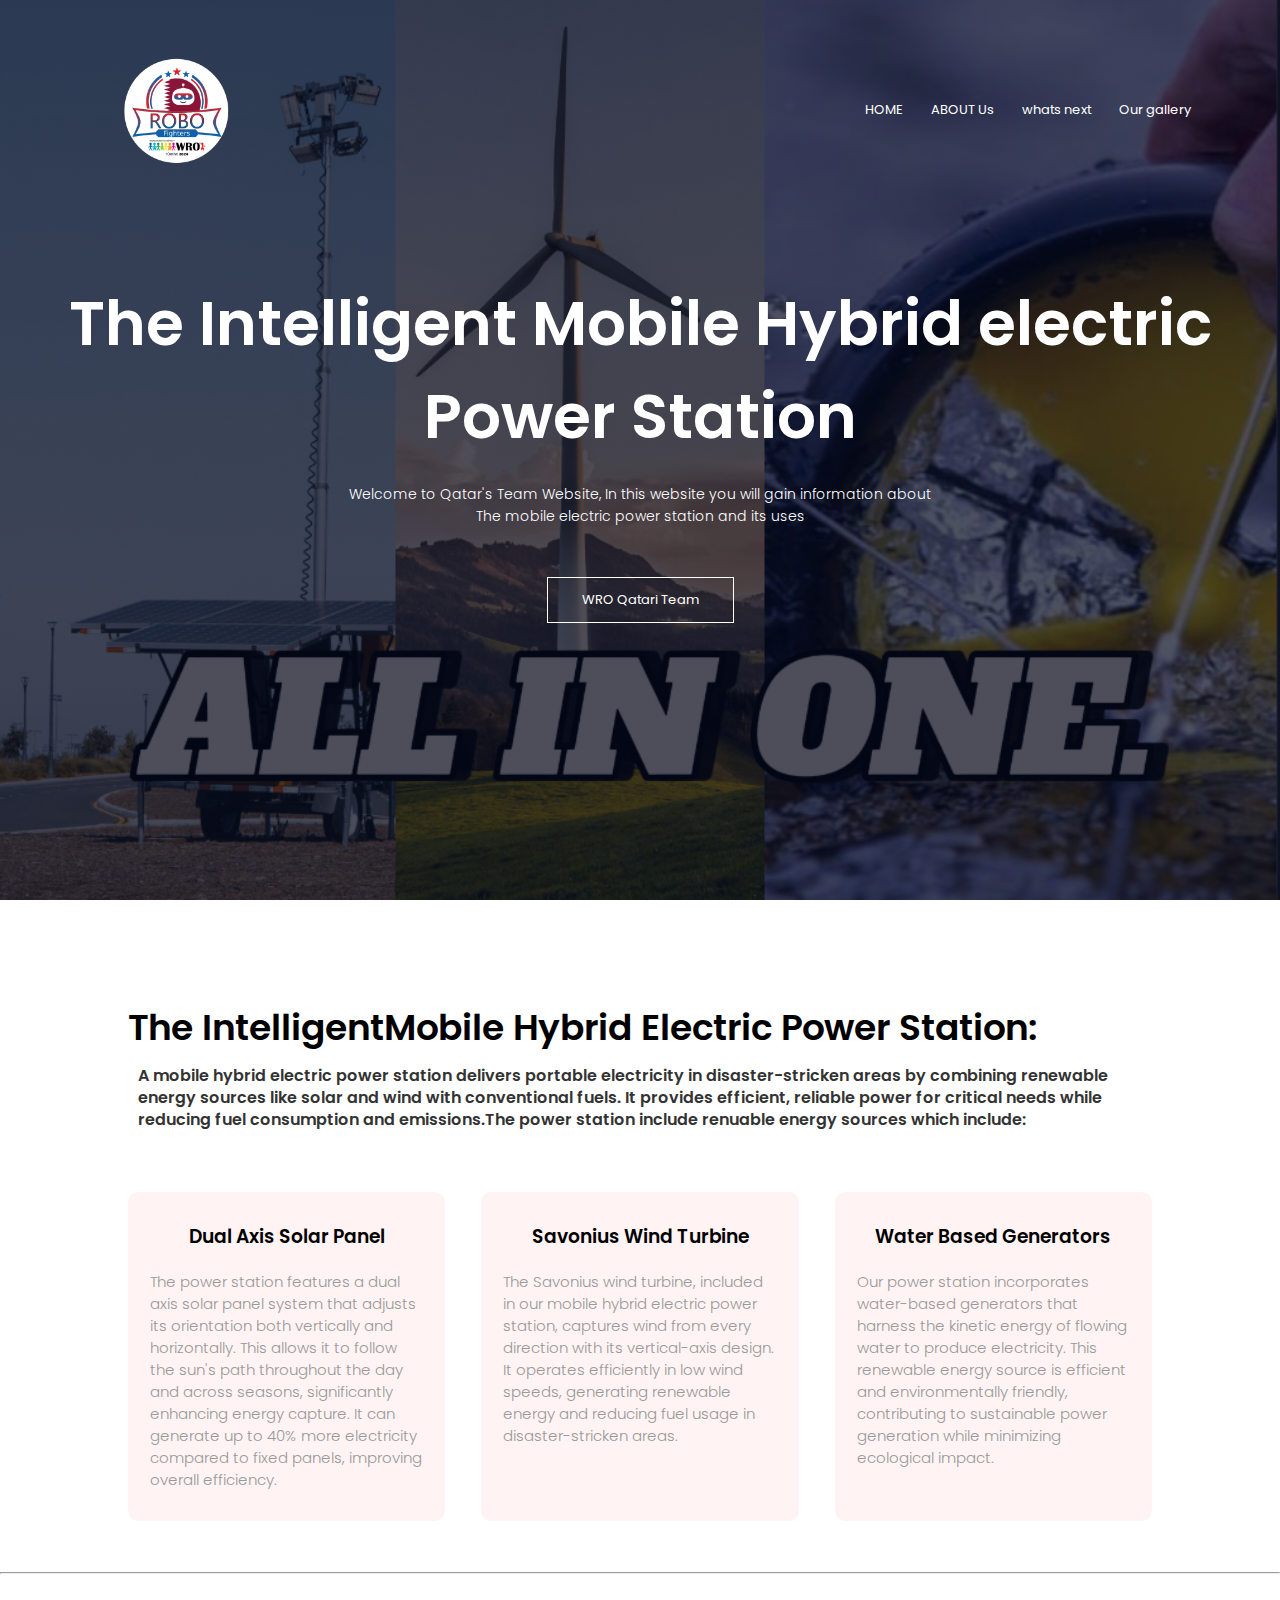
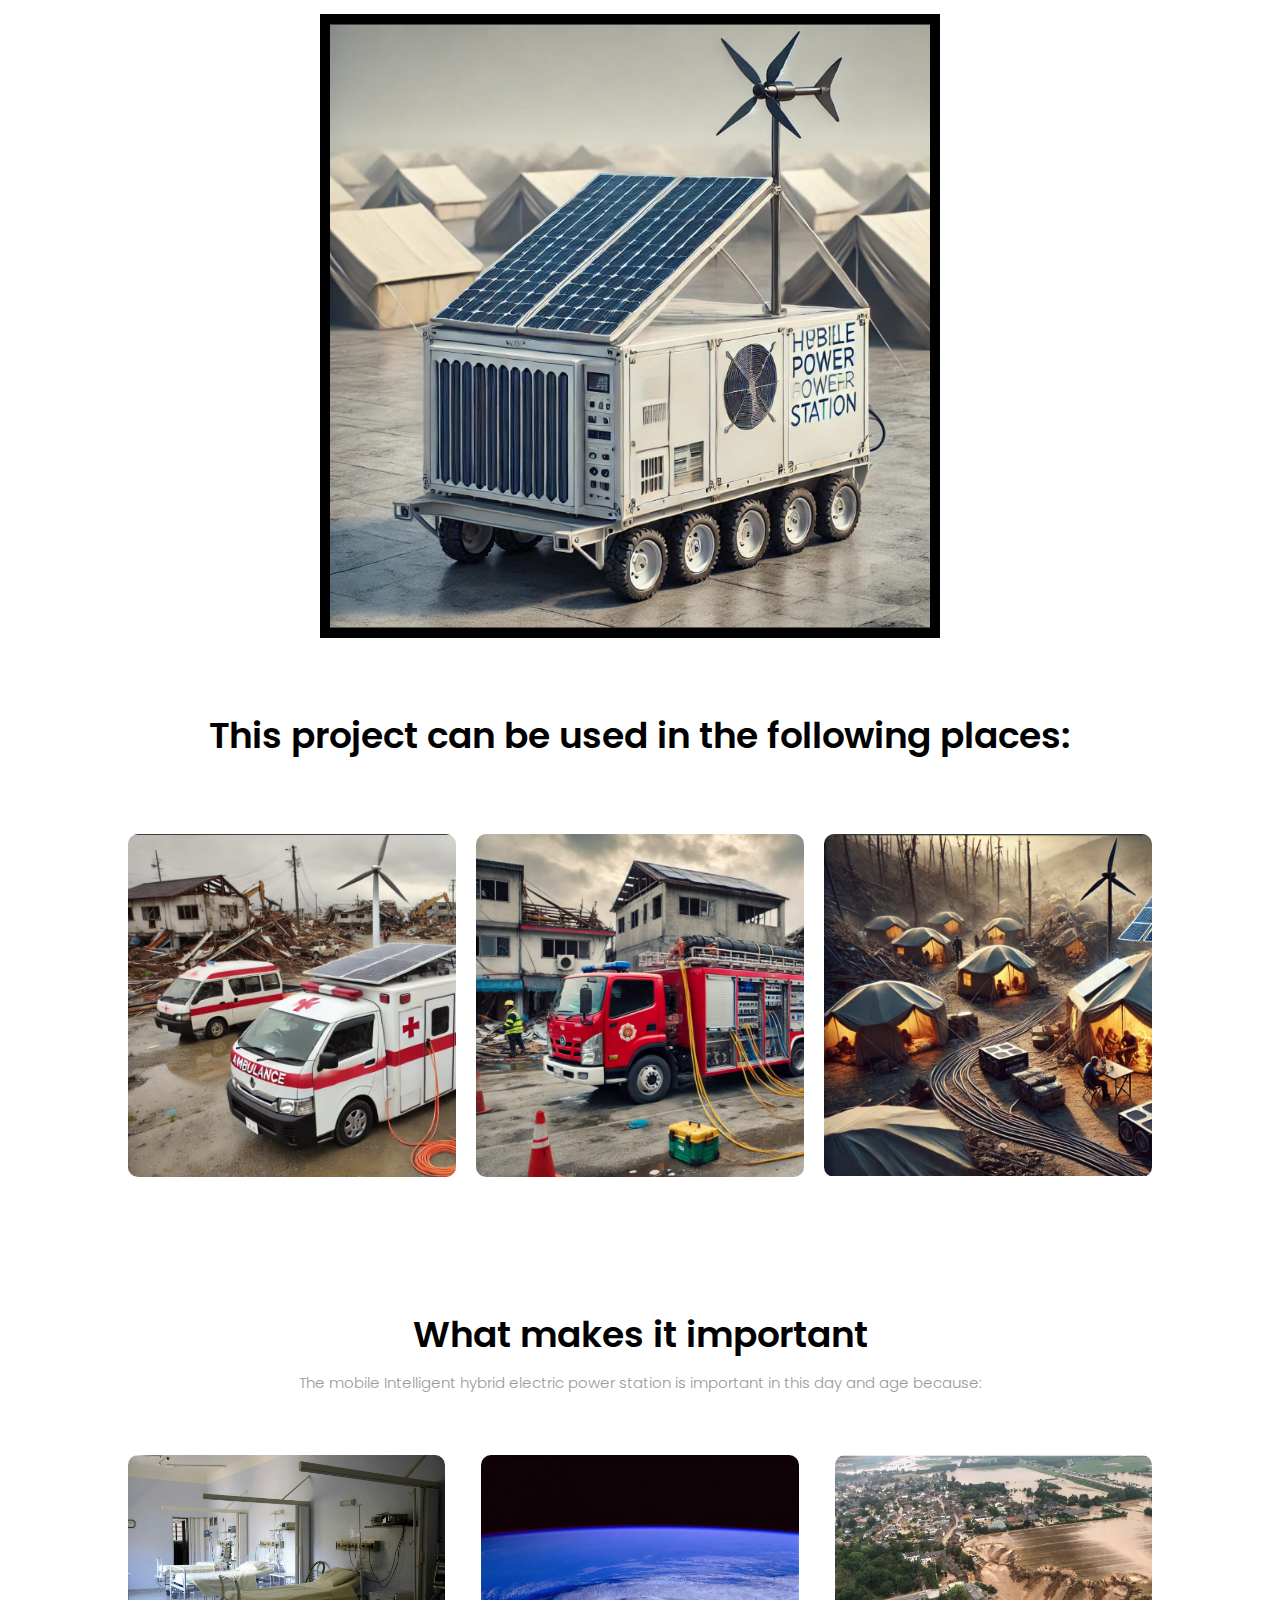
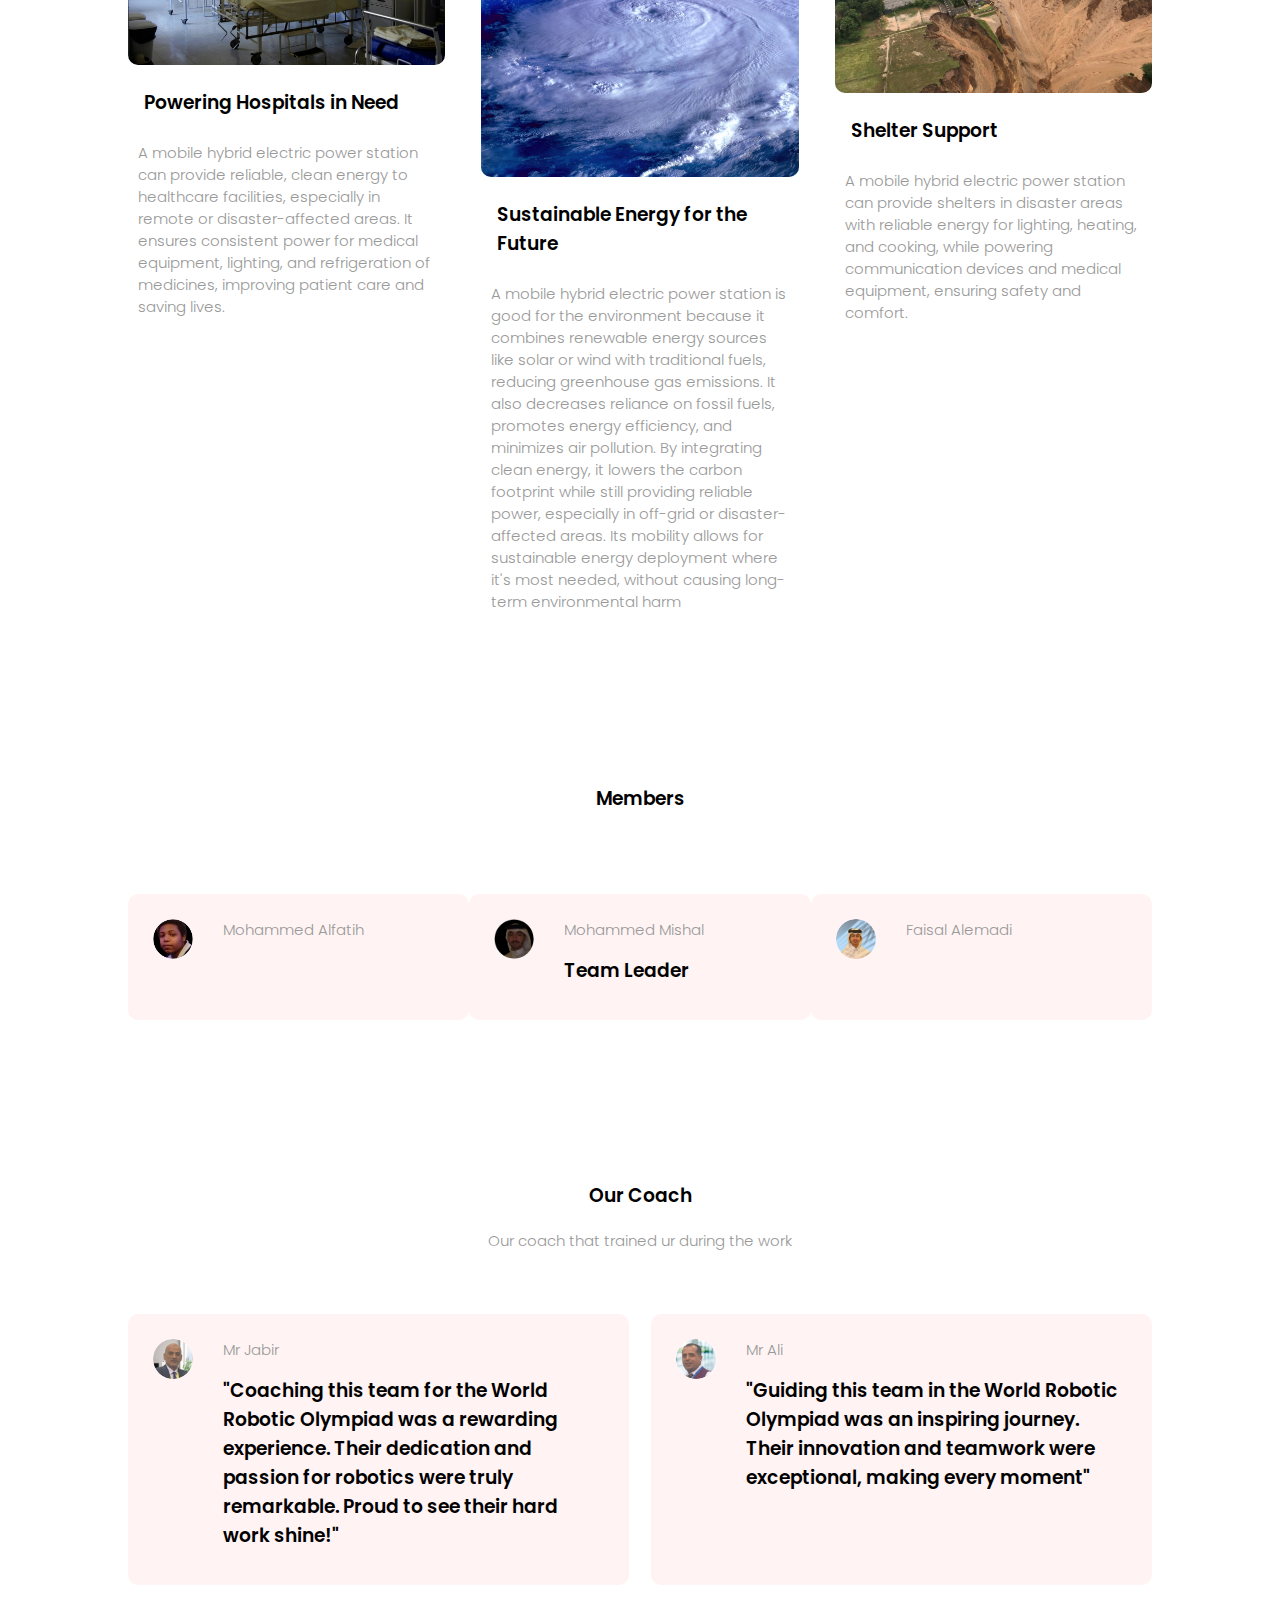
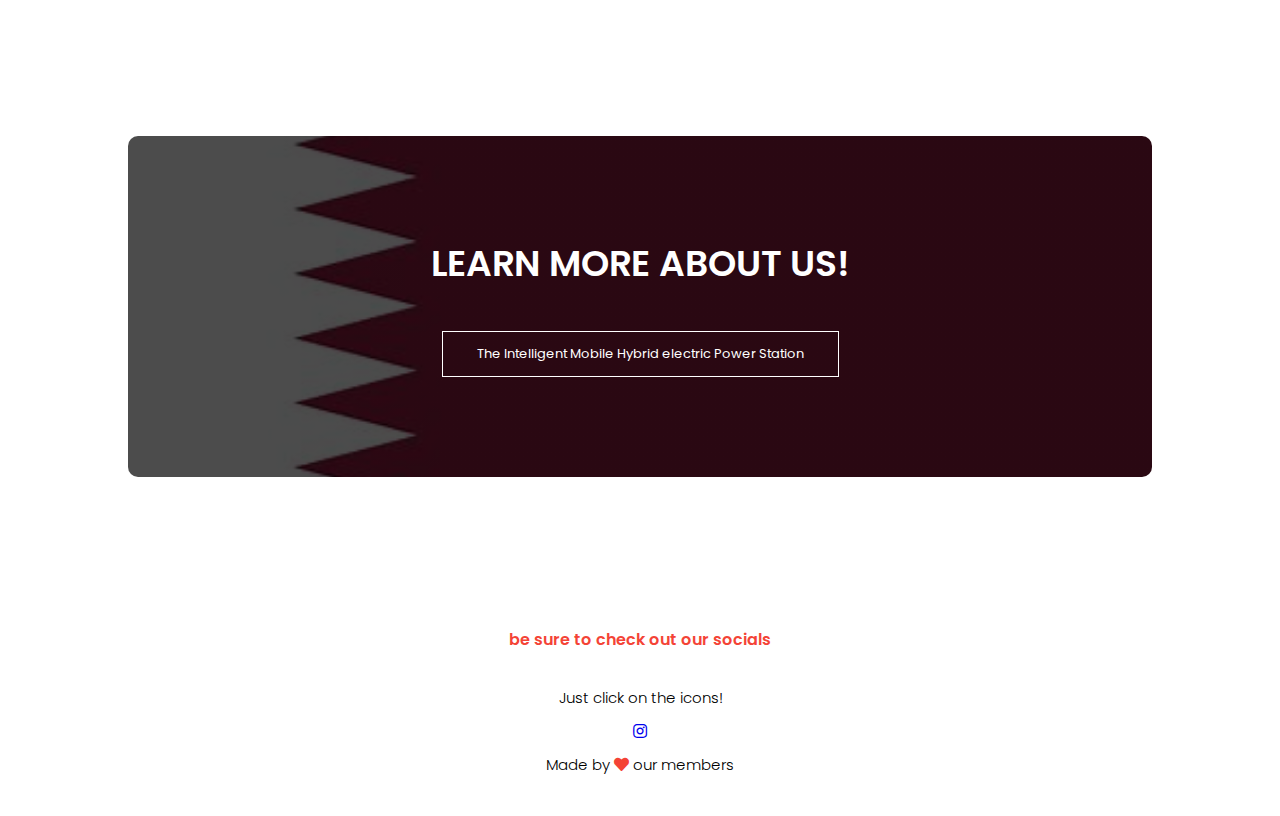
<file: index.html>
<!DOCTYPE html>
<html lang="en">
<head>
    <meta charset="UTF-8">
    <meta name="viewport" content="width=device-width, initial-scale=1.0">
    <title>Eco Website</title>
    <link rel="stylesheet" href="styles.css">
    <link rel="preconnect" href="https://fonts.googleapis.com">
<link rel="preconnect" href="https://fonts.gstatic.com" crossorigin>
<link href="https://fonts.googleapis.com/css2?family=Poppins:wght@300&display=swap" rel="stylesheet">
<link rel="stylesheet" href="https://cdnjs.cloudflare.com/ajax/libs/font-awesome/5.15.3/css/all.min.css" />
</head>
<body>
<section class="header">
    <nav>
        <div id="robologo">
            <a href="index.html">
                <img src="image/robo fighters logo new.png" style="width: 200px; height: auto;">
            </a>
        </div>
        <div class="nav-links" id="navLinks">
            <i class="fas fa-times" onclick="hideMenu()"></i>
         <ul>
            <li><a href="index.html">HOME</a></li>
            <li><a href="about.index - Copy copy.html">ABOUT Us</a></li>
            <li><a href="Blog.index - Copy - Copy - Copy.html">whats next</a></li>
            <li><a href="index2 copy.html">Our gallery</a></li>


         </ul>
        </div>
        <i class="fas fa-bars" onclick="showMenu()"></i>
    </nav>
    <div class="text-box">
        <h1>The Intelligent Mobile Hybrid electric Power Station</h1>
        <p>Welcome to Qatar's Team Website, In this website you will gain information about <br>The mobile electric power station and its uses</p>
        <a class="hero-btn">WRO Qatari Team</a>
    </div>

</section>
<!-- Course -->

<section class="course">
 <h1>The IntelligentMobile Hybrid Electric Power Station:</h1>
 <p>A mobile hybrid electric power station delivers portable electricity in disaster-stricken areas by combining renewable energy sources like solar and wind with conventional fuels. It provides efficient, reliable power for critical needs while reducing fuel consumption and emissions.The power station include renuable energy sources which include:</p>

 <div class="row">
<div class="course-col">
<h3>Dual Axis Solar Panel</h3>
<p>The power station features a dual axis solar panel system that adjusts its orientation both vertically and horizontally. This allows it to follow the sun's path throughout the day and across seasons, significantly enhancing energy capture. It can generate up to 40% more electricity compared to fixed panels, improving overall efficiency.</p>
</div>
<div class="course-col">
    <h3>Savonius Wind Turbine</h3>
    <p>The Savonius wind turbine, included in our mobile hybrid electric power station, captures wind from every direction with its vertical-axis design. It operates efficiently in low wind speeds, generating renewable energy and reducing fuel usage in disaster-stricken areas.</p>
    </div>
    <div class="course-col">
        <h3>Water Based Generators</h3>
        <p>Our power station incorporates water-based generators that harness the kinetic energy of flowing water to produce electricity. This renewable energy source is efficient and environmentally friendly, contributing to sustainable power generation while minimizing ecological impact.</p>
        </div>
 </div>


</section>

<!-- Gulf Map -->
<hr>
<section class="Gulf">
    <p> </p>
    <div class="image-container">
        <img src="image/mobile hybrid power station.png" alt="Map of Gulf States"> 
    </div>
</section>




<!-- campus -->

<section class="campus">
<h1>This project can be used in the following places:</h1>
<p></p>
<div class="row">
<div class="campus-col">
    <img src="image/powerstation for hospital.png">
    <div class="layer">
<h3>Hospital Support</h3>
    </div>
</div>
<div class="campus-col">
    <img src="image/power station for fire fighter.png">
    <div class="layer">
<h3>Firefighter support</h3>
    </div>
</div>
<div class="campus-col">
    <img src="image/power station for shlters.png">
    <div class="layer">
<h3>Shelter support</h3>
    </div>
</div>
</div>


</section>
<!--  Facilities-->
  <section class="facilities">
<h1>What makes it important</h1>
<p>The mobile Intelligent hybrid electric power station is important in this day and age because:</p>

<div class="row">
<div class="facilities-col">
    <img src="image/doc 1.jpg">
<h3>Powering Hospitals in Need</h3>
<P>A mobile hybrid electric power station can provide reliable, clean energy to healthcare facilities, especially in remote or disaster-affected areas. It ensures consistent power for medical equipment, lighting, and refrigeration of medicines, improving patient care and saving lives.</P>
</div>
<div class="facilities-col">
    <img src="hurricane-92968_1280.jpg">
<h3>Sustainable Energy for the Future</h3>
<P>A mobile hybrid electric power station is good for the environment because it combines renewable energy sources like solar or wind with traditional fuels, reducing greenhouse gas emissions. It also decreases reliance on fossil fuels, promotes energy efficiency, and minimizes air pollution. By integrating clean energy, it lowers the carbon footprint while still providing reliable power, especially in off-grid or disaster-affected areas. Its mobility allows for sustainable energy deployment where it's most needed, without causing long-term environmental harm</P>
</div>
<div class="facilities-col">
    <img src="image/flood.png">
<h3>Shelter Support</h3>
<P>A mobile hybrid electric power station can provide shelters in disaster areas with reliable energy for lighting, heating, and cooking, while powering communication devices and medical equipment, ensuring safety and comfort.</P>
</div>
</div>

  </section>

<!-- testimonials -->
 

<section class="testimonials">
    <h3>Members</h3>
    <P></P>
    <div class="row">
        
<div class="testimonial-col">
<img src="image/Profile picture.png">
<div>
    <p>Mohammed Alfatih</p>
    <h3></h3>
</div>
</div>

<div class="testimonial-col">
    <img src="image/Mo-mishalpfp.png">
    <div>
        <p>Mohammed Mishal</p>
        <h3>Team Leader</h3>
    </div>
    </div>
    
    <div class="testimonial-col">
        <img src="image/faisal pfp.png">
        <div>
            <p>Faisal Alemadi</p>
            <h3><br></h3>
        </div>
        </div>
    </div>
    
    

</section>


<!-- call to action -->
<section class="testimonials">
    <h3 >Our Coach</h3>
    <P>Our coach that trained ur during the work</P>
    <div class="row">
        
<div class="testimonial-col">
<img src="img1.jpg/jabir profile.png">
<div>
    <p>Mr Jabir</p>
    <h3>"Coaching this team for the World Robotic Olympiad was a rewarding experience. Their dedication and passion for robotics were truly remarkable. Proud to see their hard work shine!"</h3>
</div>
</div>

<div class="testimonial-col">
    <img src="img1.jpg/ali pfp.png">
    <div>
        <p>Mr Ali</p>
        <h3>"Guiding this team in the World Robotic Olympiad was an inspiring journey. Their innovation and teamwork were exceptional, making every moment"</h3>
    </div>
    </div>
    

    
    

</section>
 <section class="cta">
<h1>LEARN MORE ABOUT US!</h1>
<a href="about.index - Copy copy.html" class="hero-btn">The Intelligent Mobile Hybrid electric Power Station</a>
 </section>
 

<!-- Footer -->

<section class="footer">
<h4>be sure to check out our socials</h4>
<p>Just click on the icons!</p>
<div class="icon">

   
    
    
    <a href="https://www.instagram.com/robo_fighters.qa/" target="_blank">
    <i class="fab fa-instagram"></i>
    </a>
    
    
    
    
    </div>
<p>Made by <i class="fas fa-heart"></i>  our members</p>
</section>









<!-- Java script -->
<script>
var navLinks = document.getElementById("navLinks");
function showMenu(){
    navLinks.style.right = "0";
}

function hideMenu(){
    navLinks.style.right = "-200px";
}

</script>

</body>
</html>
</file>
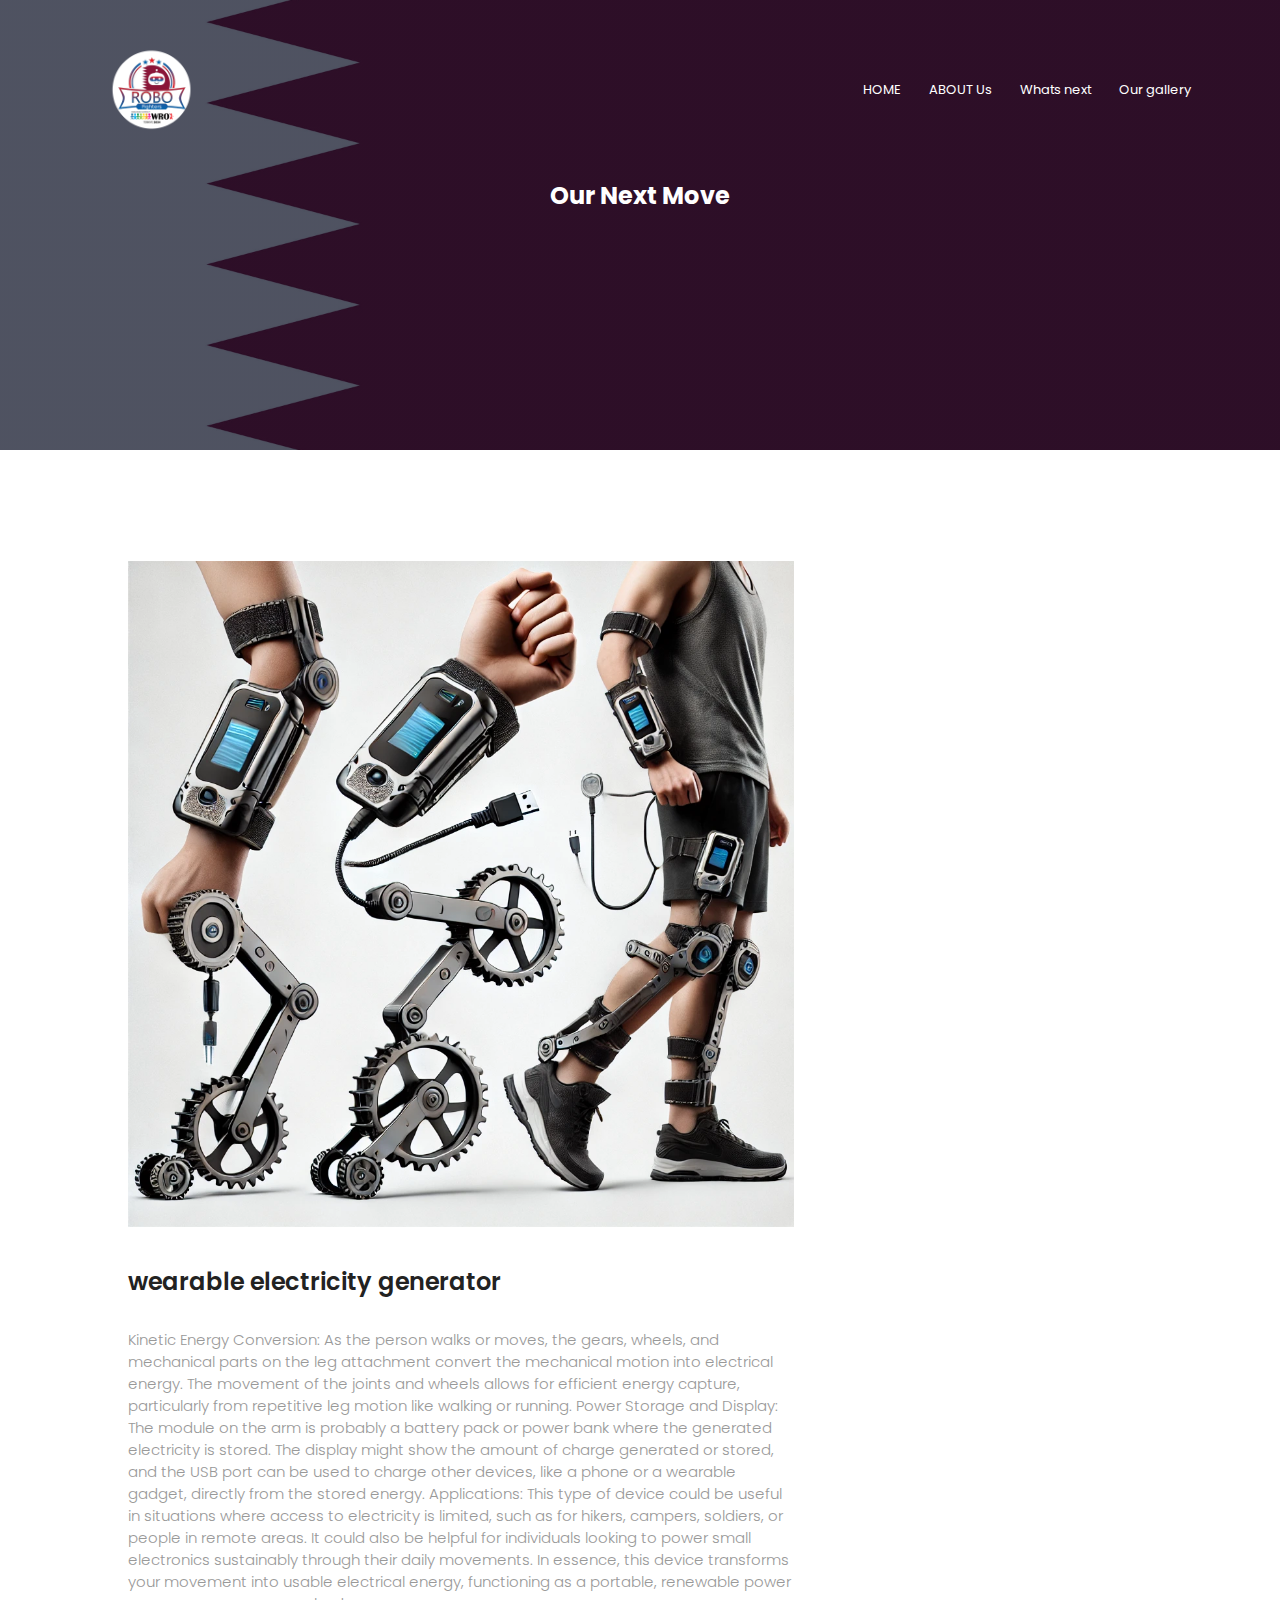
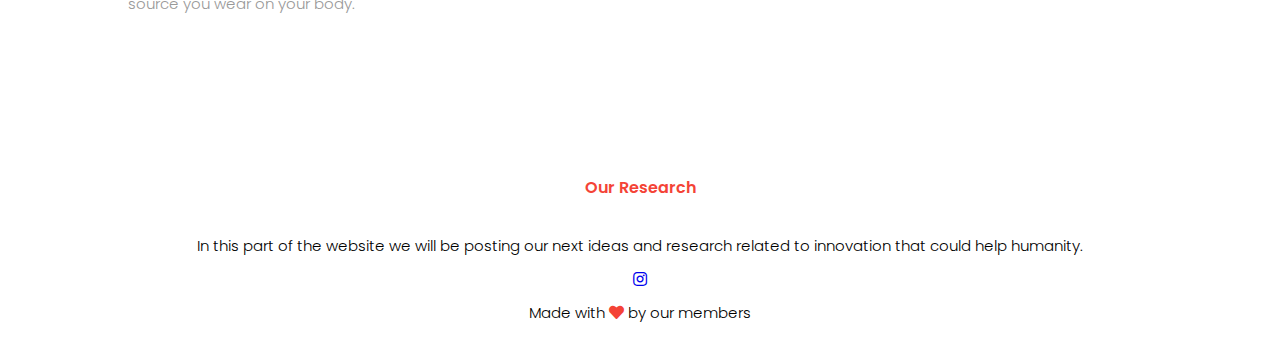
<file: Blog.index - Copy - Copy - Copy.html>
<!DOCTYPE html>
<html lang="en">
<head>
    <meta charset="UTF-8">
    <meta name="viewport" content="width=device-width, initial-scale=1.0">
    <title>Eco Website</title>
    <link rel="stylesheet" href="styles.css">
    <link rel="preconnect" href="https://fonts.googleapis.com">
<link rel="preconnect" href="https://fonts.gstatic.com" crossorigin>
<link href="https://fonts.googleapis.com/css2?family=Poppins:wght@300&display=swap" rel="stylesheet">
<link rel="stylesheet" href="https://cdnjs.cloudflare.com/ajax/libs/font-awesome/5.15.3/css/all.min.css" />
</head>
<body>
<section class="sub-header">
    <nav>
        <a href="index.html"><img src="image/robo fighters logo new.png"></a>
        <div class="nav-links" id="navLinks">
            <i class="fas fa-times" onclick="hideMenu()"></i>
         <ul>
            <li><a href="index.html">HOME</a></li>
            <li><a href="about.index - Copy copy.html">ABOUT Us</a></li>
            <li><a href="Blog.index - Copy - Copy - Copy.html">Whats next</a></li>
            <li><a href="index2 copy.html">Our gallery</a></li>
         </ul>
        </div>
        <i class="fas fa-bars" onclick="showMenu()"></i>
    </nav>
<h2>Our Next Move</h2>
</section>
<!-- blog page content -->

<section class="blog-content">

<div class="row">
    <div class="blog-left">
        <table align="center"><img src="image/generate electricty by walking.webp"></table>
        <h2>wearable electricity generator</h2>
        <p>Kinetic Energy Conversion: As the person walks or moves, the gears, wheels, and mechanical parts on the leg attachment convert the mechanical motion into electrical energy. The movement of the joints and wheels allows for efficient energy capture, particularly from repetitive leg motion like walking or running.

            Power Storage and Display: The module on the arm is probably a battery pack or power bank where the generated electricity is stored. The display might show the amount of charge generated or stored, and the USB port can be used to charge other devices, like a phone or a wearable gadget, directly from the stored energy.
            
            Applications: This type of device could be useful in situations where access to electricity is limited, such as for hikers, campers, soldiers, or people in remote areas. It could also be helpful for individuals looking to power small electronics sustainably through their daily movements.
            
            In essence, this device transforms your movement into usable electrical energy, functioning as a portable, renewable power source you wear on your body.
            
            </p>
        <br>
        <p></p>
        <br>
        <p></p>
    </div>
    
</section>

<!-- Footer -->

<section class="footer">
<h4>Our Research</h4>
<p>In this part of the website we will be posting our next ideas and  research related to innovation that could help humanity.</p>
<div class="icon">





<a href="https://www.instagram.com/robo_fighters.qa/" target="_blank">
    <i class="fab fa-instagram"></i>
    </a>
</a>




</div>
<p>Made with <i class="fas fa-heart"></i> by our members</p>
</section>









<!-- Java script -->
<script>
var navLinks = document.getElementById("navLinks");
function showMenu(){
    navLinks.style.right = "0";
}

function hideMenu(){
    navLinks.style.right = "-200px";
}

</script>

</body>
</html>
</file>
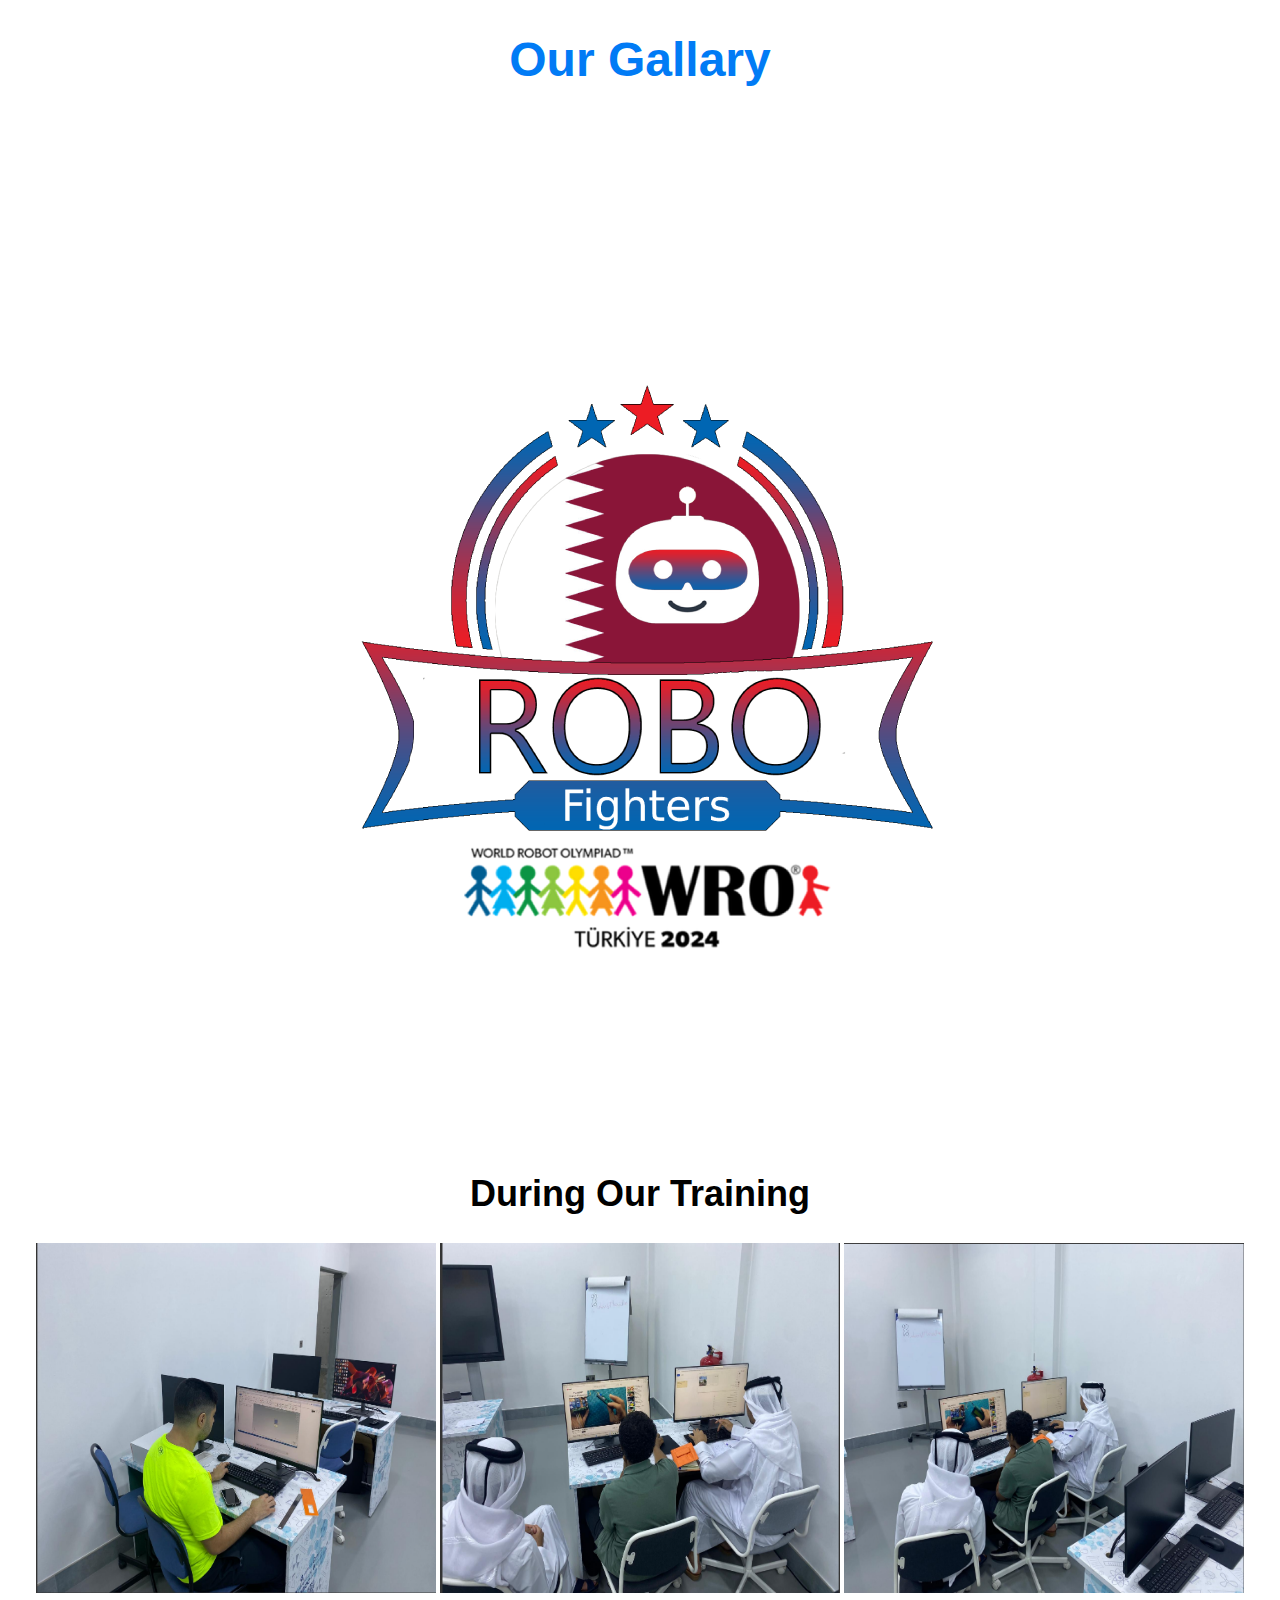
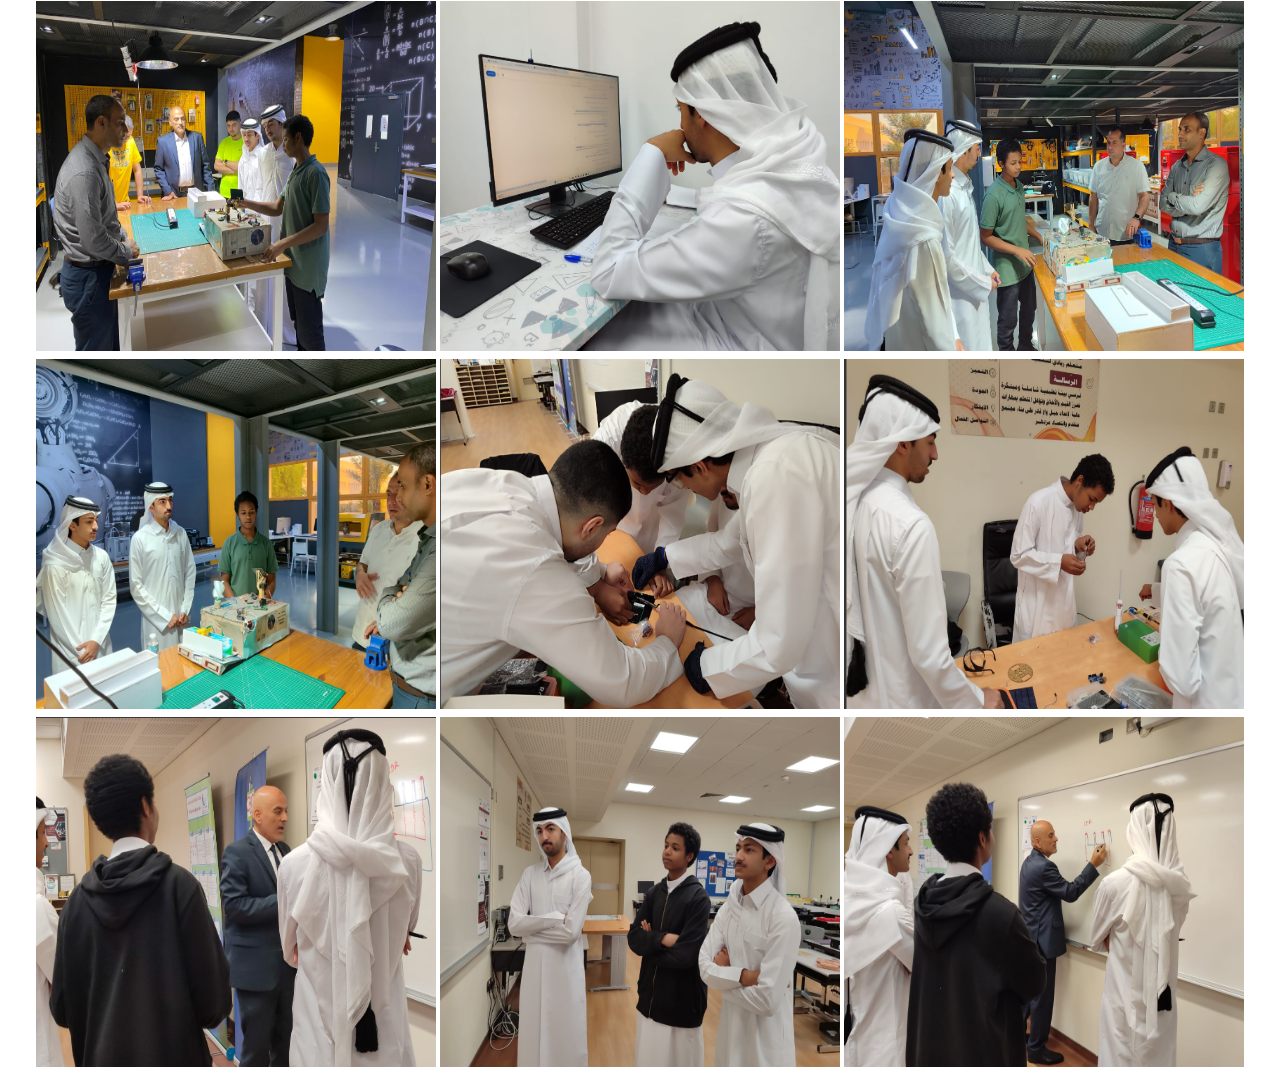
<file: index2 copy.html>
<!DOCTYPE html>
<html lang="en">
<head>
   <meta charset="UTF-8">
   <meta name="viewport" content="width=device-width, initial-scale=1.0">
   <title>Our Gallary no css used</title>
</head>
<body>
   <font align="center" color="#017bf5" size="5" face="sans-serif">
      <h1>Our Gallary</h1>
      <a href="index.html"><img src="image/robo fighters logo new.png"></a>
   </font>
   <font align="center" color="black" size="4" face="sans-serif">
      <h1>During Our Training</h1>
   </font>
   <table align="center">
      <tr>
         <td>
            <img src="img1.jpg/image1.png" height="350" width="400">
         </td>
         <td>
            <img src="img1.jpg/image2.png" height="350" width="400">
         </td>
         <td>
            <img src="img1.jpg/image3.png" height="350" width="400">
         </td>
      </tr>
      <tr>
         <td>
            <img src="img1.jpg/image4.png" height="350" width="400">
         </td>
         <td>
            <img src="img1.jpg/image5.png" height="350" width="400">
         </td>
         <td>
            <img src="img1.jpg/image6.png" height="350" width="400">
         </td>

      </tr>
      <tr>
         <td>
            <img src="img1.jpg/image7.png" height="350" width="400">
         </td>
         <td>
            <img src="img1.jpg/image8.png" height="350" width="400">
         </td>
         <td>
            <img src="img1.jpg/image9.png" height="350" width="400">
         </td>
         <tr>
            <td>
               <img src="img1.jpg/image10.png" height="350" width="400">
            </td>
            <td>
               <img src="img1.jpg/image11.png" height="350" width="400">
            </td>
            <td>
               <img src="img1.jpg/image12.png" height="350" width="400">
            </td>
   
         </tr>

      </tr>
   </table>
</body>
</html>
</file>
<file: styles.css>
*{
    margin: 0;
    padding: 0;
    font-family: "Poppins", sans-serif;
}
.header{
    min-height: 100vh;
    width: 100%;
    background-image: linear-gradient(rgba(4,9,30,0.7),rgba(4,9,30,0.7)),url(image/Screenshot\ 2024-10-26\ 161817.png);
    background-position: center;
    background-size: cover;
    position: relative;
}
nav{
    display: flex;
    padding: 2% 6%;
    justify-content: space-between;
    align-items: center;
}
nav img{
    width: 150px;
}
.nav-links{
    flex: 1;
    text-align: right;
}
.nav-links ul li{
    list-style: none;
    display: inline-block;
    padding: 8px 12px;
    position: relative;
}
.nav-links ul li a{
    color: #fff;
    text-decoration: none;
    font-size: 13px;
}
.nav-links ul li::after{
    content: '';
    width: 0%;
    height: 2px;
    background: #f44336;
    display: block;
    margin: auto;
    transition: 0.5s;
}
.nav-links ul li:hover::after{
    width: 100%;
}
.text-box{
    width: 90%;
    color: #fff;
    position: absolute;
    top: 50%;
    left: 50%;
    transform: translate(-50%,-50%);
    text-align: center;
}
.text-box h1{
    font-size: 62px;
}
.text-box p{
    margin: 10px 0 40px;
    font-size: 14px;
    color: #fff;
}
.hero-btn{
    display: inline-block;
    text-decoration: none;
    color: #fff;
    border: 1px solid #fff;
    padding: 12px 34px;
    font-size: 13px;
    background: transparent;
    position: relative;
    cursor: pointer;
}
.hero-btn:hover{
    border: 1px solid #fff;
    background: #f44336;
    transition: 1s;
}
@media only screen and (min-width: 768px) {
    .fas.fa-times {
      display: none;
    }
  }
  @media only screen and (min-width: 768px) {
    .fas.fa-times, .fas.fa-bars {
      display: none;
    }
  }


@media(max-width: 700px){
    .text-box h1{
        font-size: 20px;
    }
    .nav-links ul li{
        display: block;
    }
    .nav-links{
        position: fixed;
        background: #f44336;
        height: 100vh;
        width: 200px;
        top: 0;
        right: -200px;
        text-align: left;
        z-index: 2;
        transition: 1s;
    }
    .fas.fa-times{
        display: block;
        color: #fff;
        margin: 10px;
        font-size: 22px;
        cursor: pointer;
    }
    .fas.fa-times, .fas.fa-bars{
        display: block;
        color: #fff;
        margin: 10px;
        font-size: 22px;
        cursor: pointer;
    }
    .nav-links ul{
        padding: 30px;
    }
}
/* course */
.course p{
text-decoration: none;
font-size: 1em;
text-align: left;
color: #333;
height: auto;
font-weight: 600;
}

.course{
    width: 80%;
    margin: auto;
    text-align: left;
    padding-top: 100px;
}
.course image{
    border: 5px solid black;
}
h1{
    font-size: 36px;
    font-weight: 600;
}
p{
    color: #999;
    font-size: 15px;
    font-weight: 300;
    line-height: 22px;
    padding: 10px;
}
.row{
    margin-top: 5%;
    display: flex;
    justify-content: space-between;
}
.course-col{
    flex-basis: 31%;
    background: #fff3f3;
    border-radius: 10px;
    margin-bottom: 5%;
    padding: 20px 12px;
    box-sizing: border-box;
    transition: 0.5s;
}
.course-col p{
    color: #999;
    font-size: 15px;
    font-weight: 300;
    line-height: 22px;
    padding: 10px;
}
h3{
    text-align: center;
    font-weight: 600;
    margin: 10px 0;
}
.course-col:hover{
    box-shadow: 0 0 20px 0px rgba(0,0,0,0.2);
}
@media(max-width: 700px){
 .row{
    flex-direction: column;
 }
}
/* campus */

.campus{
    width: 80%;
    margin: auto;
    text-align: center;
    padding-top: 50px;
}
.campus-col{
    flex-basis: 32%;
    border-radius: 10px;
    margin-bottom: 30px;
    position: relative;
    overflow: hidden;
}
.campus-col img{
    width: 600px;
    display: block;
}
.layer{
    background: transparent;
    height: 100%;
    width: 100%;
    position: absolute;
    top: 0;
    left: 0;
    transition: 0.5s;
}
.layer:hover{
    background: rgba(226,0,0,0.7);
}
.layer h3{
    width: 100%;
    font-weight: 500;
    color: #fff;
    font-size: 26px;
    bottom: 0;
    left: 50%;
    transform: translateX(-50%);
    position: absolute;
    opacity: 0;
    transition: 0.5s;
}
.layer:hover h3{
    bottom: 49%;
    opacity: 1;
}
/* facilities */
.facilities{
    width: 80%;
    margin: auto;
    text-align: center;
    padding-top: 100px;
}
.facilities-col{
    flex-basis: 31%;
    border-radius: 10px;
    margin-bottom: 5%;
    text-align: left;
}
.facilities img{
    width: 100%;
    border-radius: 10px;
}
.facilities-col h3{
    margin: 16px;
    margin-bottom: 15px;
    text-align: left;
}

/* testimonials */
.testimonials{
    width: 80%;
    margin: auto;
    padding-top: 100px;
    text-align: center;
}
.testimonial-col{
    flex-basis: 44%;
    border-radius: 10px;
    margin-bottom: 5%;
    text-align: left;
    background: #fff3f3;
    padding: 25px;
    cursor: pointer;
    display: flex;
}
.testimonial-col img{
    height: 40px;
    margin-trim: 5px;
    margin-right: 30px;
    border-radius: 50%;
}
.testimonial-col p{
    padding: 0;
}
.testimonial-col h3{
    margin-top: 15px;
    text-align: left;
}
@media(max-width:700px){
    .testimonial-col img{
        margin-left: 0;
        margin-right: 15px;

    }
}
/* call to action */
.cta{
    margin: 100px auto;
    width: 80%;
    background-image: linear-gradient(rgba(0,0,0,0.7),rgba(0,0,0,0.7)),url(image/Qatar\ flag.jpeg);
    background-position: center;
    background-size: cover;
    border-radius: 10px;
    text-align: center;
    padding: 100px 0;
}.cta h1{
    color: #fff;
    margin-bottom: 40px;
    padding: 0;
}
@media(max-width: 700px){
    .cta h1{
        font-size: 24px;
    }
}

/* Footer */
.footer{
    width: 100%;
    text-align: center;
    padding: 30px 0;
}
.footer h4{
    margin-bottom: 25px;
    margin-top: 20px;
    font-weight: 600;
    color: #f44336;
}
.footer p{
    color: black;
}
.icon .fa{
    color: #f44336;
    margin: 0 13px;
    cursor: pointer;
    padding: 18px 0;
}
.fa-heart{
    color: #f44336;
}
/* About us page*/
.sub-header{
    height: 50vh;
    width: 100%;
    background-image: linear-gradient(rgba(4,9,30,0.7),rgba(4,9,30,0.7)),url(image/qatari\ flaggg.webp);
    background-position: center;
    background-size: cover;
    text-align: center;
    color: #fff;
}
.sub-header h1{
    margin-top: 100px;
}
.about-us{
    width: 80%;
    margin: auto;
    padding-top: 80px;
    padding-bottom: 50px;
}
.about-col{
    flex-basis: 48%;
    padding: 30px 2px;
}
.about-col video{
    width: 100%;
    border: 2px solid black;
}
.about-col h1{
    padding-top: 0;
}
.about-col p{
    padding: 15px 0 25px;
    font-weight: 500;
    color: black;
    font-style: inherit;
}
.red-btn{
    border: 1px solid #f44336;
    background: transparent;
    color: #f44336;
}
.red-btn:hover{
    color: #fff;
}

/* blog-content */
.blog-content{
    width: 80%;
    margin: auto;
    padding: 60px 0;
}

.blog-left{
    flex-basis: 65%;
}

.blog-left img{
    width: 100%;
}
.blog-left h2{
    color: #222;
    font-weight: 600;
    margin: 30px 0;
}

.blog-left p{
    color: #999;
    padding: 0;
}
.blog-right{
    flex-basis: 32%;
}
.blog-right h3{
    background: #f44336;
    color: #fff;
    padding: 7px 0;
    font-size: 16px;
    margin-bottom: 20px;
}
.blog-right div{
    display: flex;
    align-items: center;
    justify-content: space-around;
    color: #555;
    padding: 8px;
    box-sizing: border-box;
}

@media(max-width:700px){
    .sub-header{
        font-size: 24px;
    }
}

/* Gulf */

.Gulf {
    text-align: center;
    padding: 20px; 
}

.Gulf p{
    color: #f44336;
    font-weight: 300;
}

.image-container {
    max-width: 600px; 
    height: auto;  
}

.image-container img {
    display: block; 
    width: 100%;  /* Make image responsive */
    height: auto;   /* Maintain aspect ratio */
    position: relative;
    left: 300px; /* Center image */
    border: 10px solid black;
}

@media (max-width: 768px) { /* Adjust breakpoint for phone screens */
    .image-container img {
        left: 0; /* Center image on smaller screens */
    }
}
.Qatar img{
    border: 5px solid black;
    width: 300px;
}
.qatari img{
    border: 5px solid black;
    width: 400px;
    position: relative;
    right: 30px;
}
.uae img{
    border: 5px solid black;
    width: 300px;
    position: relative;
    right: 30px
}
img{
    height: 300;
}
</file>
